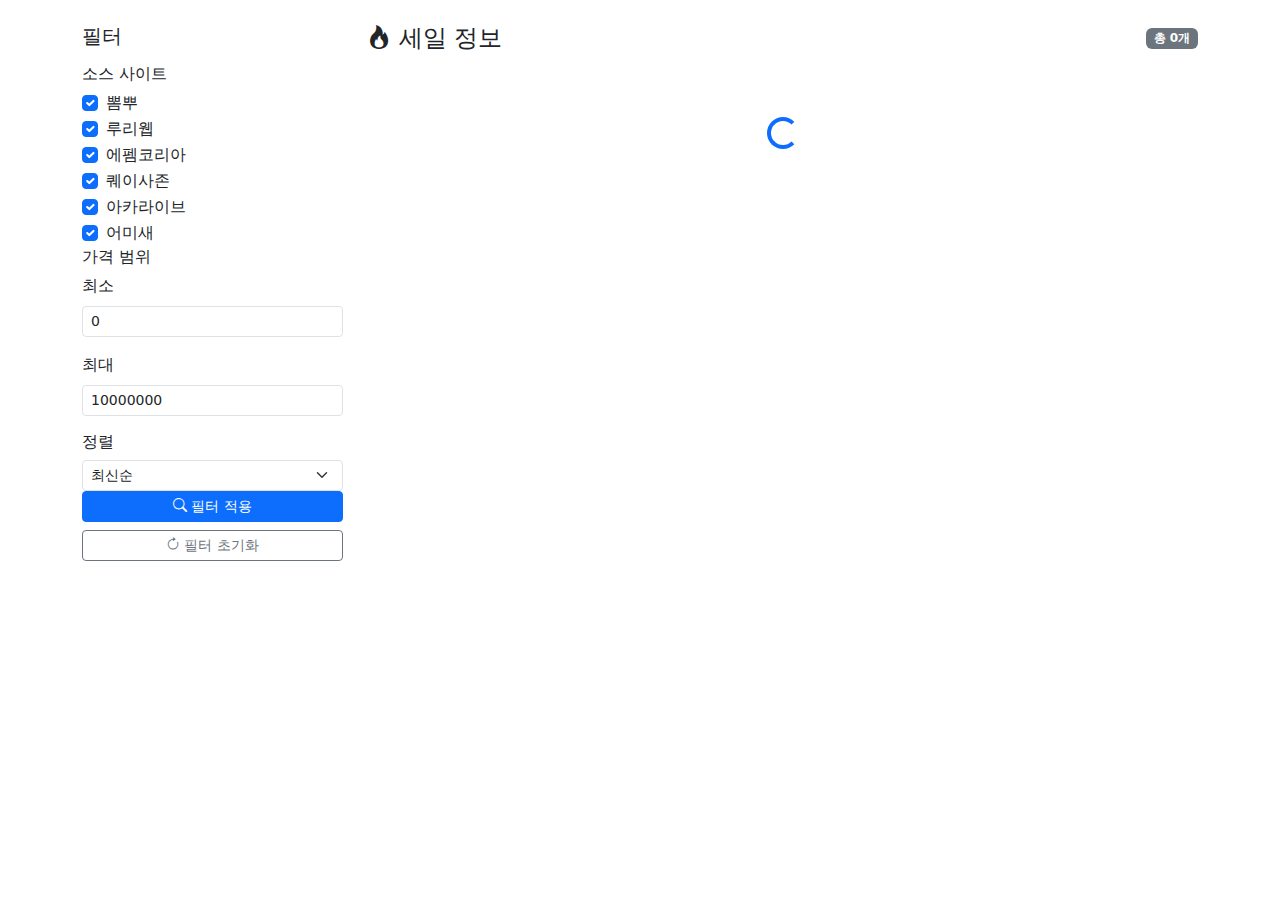
<file: src/main/resources/templates/index.html>
<!DOCTYPE html>
<html xmlns:th="http://www.thymeleaf.org">
<head>
    <meta charset="UTF-8">
    <meta name="viewport" content="width=device-width, initial-scale=1.0">
    <title>scanDeals - 세일 정보 통합</title>
    
    <!-- Bootstrap 5 -->
    <link href="https://cdn.jsdelivr.net/npm/bootstrap@5.3.0/dist/css/bootstrap.min.css" rel="stylesheet">
    <link href="https://cdn.jsdelivr.net/npm/bootstrap-icons@1.10.0/font/bootstrap-icons.css" rel="stylesheet">
    
    <!-- Custom CSS -->
    <link rel="stylesheet" th:href="@{/css/style.css}">
</head>
<body>

<!-- 헤더 -->
<div th:replace="~{layout/header :: header}"></div>

<!-- 메인 컨텐츠 -->
<div class="container mt-4">
    <div class="row">
        <!-- 좌측 필터 -->
        <aside class="col-lg-3 col-md-4 mb-4">
            <div class="filter-sidebar">
                <h5 class="mb-3">필터</h5>
                
                <!-- 소스 사이트 -->
                <div class="filter-section">
                    <h6 class="filter-title">소스 사이트</h6>
                    <div class="form-check">
                        <input class="form-check-input" type="checkbox" value="PPOMPPU" id="site-ppomppu" checked>
                        <label class="form-check-label" for="site-ppomppu">뽐뿌</label>
                    </div>
                    <div class="form-check">
                        <input class="form-check-input" type="checkbox" value="RULIWEB" id="site-ruliweb" checked>
                        <label class="form-check-label" for="site-ruliweb">루리웹</label>
                    </div>
                    <div class="form-check">
                        <input class="form-check-input" type="checkbox" value="FMKOREA" id="site-fmkorea" checked>
                        <label class="form-check-label" for="site-fmkorea">에펨코리아</label>
                    </div>
                    <div class="form-check">
                        <input class="form-check-input" type="checkbox" value="QUASARZONE" id="site-quasarzone" checked>
                        <label class="form-check-label" for="site-quasarzone">퀘이사존</label>
                    </div>
                    <div class="form-check">
                        <input class="form-check-input" type="checkbox" value="ARCALIVE" id="site-arcalive" checked>
                        <label class="form-check-label" for="site-arcalive">아카라이브</label>
                    </div>
                    <div class="form-check">
                        <input class="form-check-input" type="checkbox" value="EOMISAE" id="site-eomisae" checked>
                        <label class="form-check-label" for="site-eomisae">어미새</label>
                    </div>
                </div>
                
                <!-- 가격 범위 -->
                <div class="filter-section">
                    <h6 class="filter-title">가격 범위</h6>
                    <div class="mb-3">
                        <label for="minPrice" class="form-label">최소</label>
                        <input type="number" class="form-control form-control-sm" id="minPrice" value="0" min="0">
                    </div>
                    <div class="mb-3">
                        <label for="maxPrice" class="form-label">최대</label>
                        <input type="number" class="form-control form-control-sm" id="maxPrice" value="10000000" min="0">
                    </div>
                </div>
                
                <!-- 정렬 -->
                <div class="filter-section">
                    <h6 class="filter-title">정렬</h6>
                    <select class="form-select form-select-sm" id="sortBy">
                        <option value="latest">최신순</option>
                        <option value="popular">인기순</option>
                        <option value="lowPrice">낮은 가격순</option>
                        <option value="highPrice">높은 가격순</option>
                    </select>
                </div>
                
                <!-- 필터 적용 버튼 -->
                <button class="btn btn-primary btn-sm w-100 mb-2" onclick="loadSales(0)">
                    <i class="bi bi-search"></i> 필터 적용
                </button>
                
                <!-- 필터 초기화 -->
                <button class="btn btn-outline-secondary btn-sm w-100" onclick="resetFilters()">
                    <i class="bi bi-arrow-clockwise"></i> 필터 초기화
                </button>
            </div>
        </aside>

        <!-- 우측 세일 목록 -->
        <main class="col-lg-9 col-md-8">
            <!-- 상단 헤더 -->
            <div class="d-flex justify-content-between align-items-center mb-3">
                <h4 class="mb-0">
                    <i class="bi bi-fire"></i> 세일 정보
                </h4>
                <span class="badge bg-secondary">
                    총 <strong id="totalCount">0</strong>개
                </span>
            </div>

            <!-- 로딩 -->
            <div id="loading" class="text-center py-5">
                <div class="spinner-border text-primary" role="status">
                    <span class="visually-hidden">로딩 중...</span>
                </div>
            </div>

            <!-- 세일 카드 그리드 -->
            <div class="row g-4" id="saleList" style="display: none;"></div>

            <!-- 페이지네이션 -->
            <nav class="mt-4" id="pagination"></nav>
        </main>
    </div>
</div>

<!-- Bootstrap JS -->
<script src="https://cdn.jsdelivr.net/npm/bootstrap@5.3.0/dist/js/bootstrap.bundle.min.js"></script>

<!-- Custom JS -->
<script th:src="@{/js/main.js}"></script>
<script th:src="@{/js/sale.js}"></script>

<script>
// 페이지 로드 시 1회만 실행
document.addEventListener('DOMContentLoaded', function() {
    loadSales();
});


function resetFilters() {
    // 모든 체크박스 체크
    document.querySelectorAll('input[type="checkbox"]').forEach(cb => {
        cb.checked = true;
    });
    
    // 가격 범위 초기화
    if (document.getElementById('minPrice')) {
        document.getElementById('minPrice').value = 0;
    }
    if (document.getElementById('maxPrice')) {
        document.getElementById('maxPrice').value = 10000000;
    }
    
    // 정렬 초기화
    if (document.getElementById('sortBy')) {
        document.getElementById('sortBy').value = 'latest';
    }
    
    // 목록 다시 로드
    loadSales(0);
}
</script>

</body>
</html>
</file>
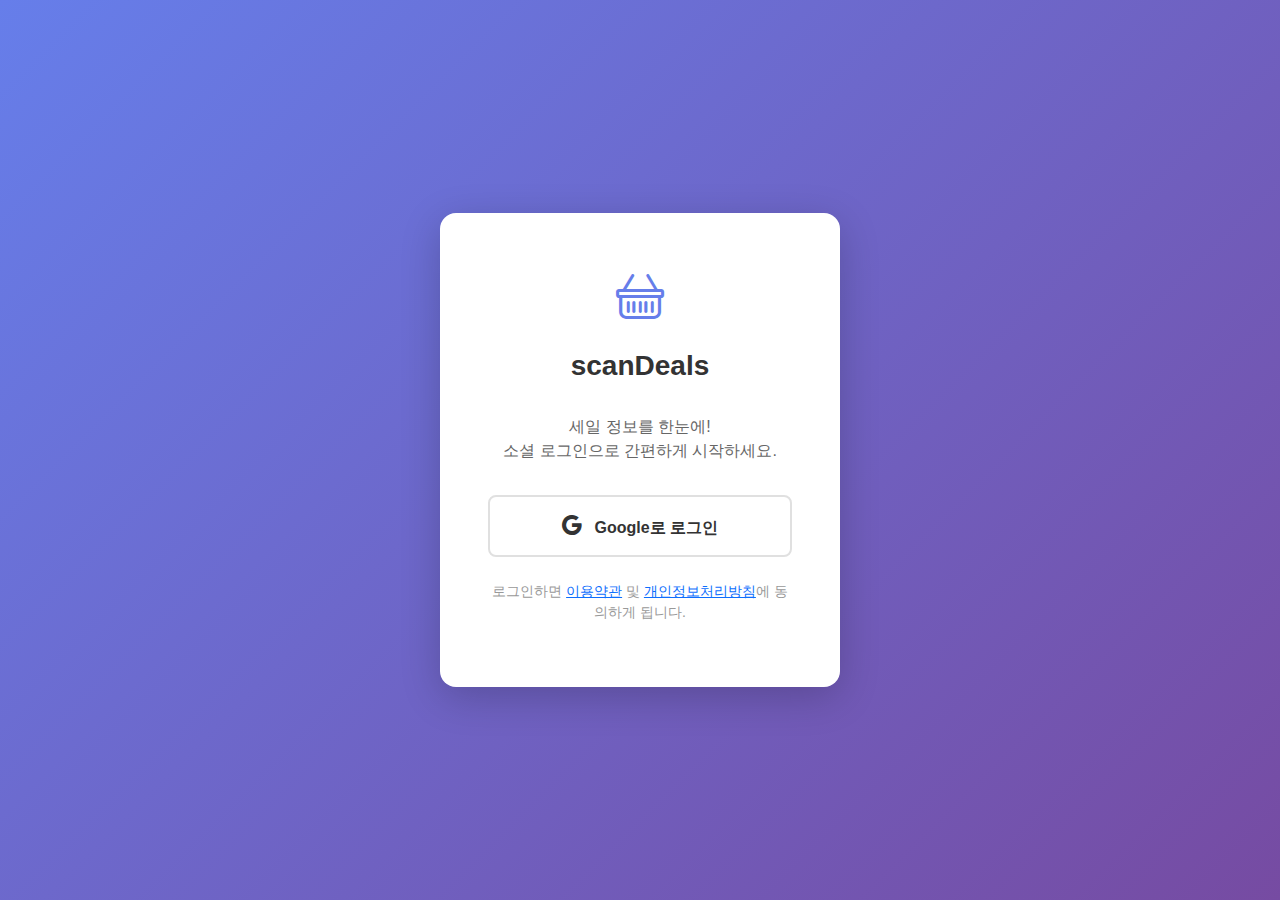
<file: src/main/resources/templates/auth/login.html>
<!DOCTYPE html>
<html xmlns:th="http://www.thymeleaf.org">
<head>
    <meta charset="UTF-8">
    <meta name="viewport" content="width=device-width, initial-scale=1.0">
    <title>로그인 - scanDeals</title>
    
    <!-- Bootstrap 5 -->
    <link href="https://cdn.jsdelivr.net/npm/bootstrap@5.3.0/dist/css/bootstrap.min.css" rel="stylesheet">
    <link href="https://cdn.jsdelivr.net/npm/bootstrap-icons@1.10.0/font/bootstrap-icons.css" rel="stylesheet">
    
    <style>
        body {
            background: linear-gradient(135deg, #667eea 0%, #764ba2 100%);
            min-height: 100vh;
            display: flex;
            align-items: center;
            justify-content: center;
            font-family: 'Noto Sans KR', sans-serif;
        }
        
        .login-card {
            background: white;
            border-radius: 16px;
            box-shadow: 0 10px 40px rgba(0,0,0,0.2);
            padding: 48px;
            max-width: 400px;
            width: 100%;
        }
        
        .login-logo {
            text-align: center;
            margin-bottom: 32px;
        }
        
        .login-logo i {
            font-size: 48px;
            color: #667eea;
        }
        
        .login-logo h1 {
            font-size: 28px;
            font-weight: bold;
            color: #333;
            margin-top: 16px;
        }
        
        .login-desc {
            text-align: center;
            color: #666;
            margin-bottom: 32px;
        }
        
        .btn-google {
            width: 100%;
            padding: 14px;
            font-size: 16px;
            font-weight: 600;
            background: white;
            border: 2px solid #e0e0e0;
            border-radius: 8px;
            color: #333;
            transition: all 0.3s;
        }
        
        .btn-google:hover {
            background: #f8f9fa;
            border-color: #667eea;
            transform: translateY(-2px);
            box-shadow: 0 4px 12px rgba(0,0,0,0.1);
        }
        
        .btn-google i {
            font-size: 20px;
            margin-right: 8px;
        }
        
        .login-footer {
            text-align: center;
            margin-top: 24px;
            color: #999;
            font-size: 14px;
        }
    </style>
</head>
<body>

<div class="login-card">
    <!-- 로고 -->
    <div class="login-logo">
        <i class="bi bi-basket"></i>
        <h1>scanDeals</h1>
    </div>
    
    <!-- 설명 -->
    <p class="login-desc">
        세일 정보를 한눈에!<br>
        소셜 로그인으로 간편하게 시작하세요.
    </p>
    
    <!-- Google 로그인 버튼 -->
    <a href="/oauth2/authorization/google" class="btn btn-google">
        <i class="bi bi-google"></i>
        Google로 로그인
    </a>
    
    <!-- 푸터 -->
    <div class="login-footer">
        <p>로그인하면 <a href="#">이용약관</a> 및 <a href="#">개인정보처리방침</a>에 동의하게 됩니다.</p>
    </div>
</div>

<!-- Bootstrap JS -->
<script src="https://cdn.jsdelivr.net/npm/bootstrap@5.3.0/dist/js/bootstrap.bundle.min.js"></script>

</body>
</html>
</file>
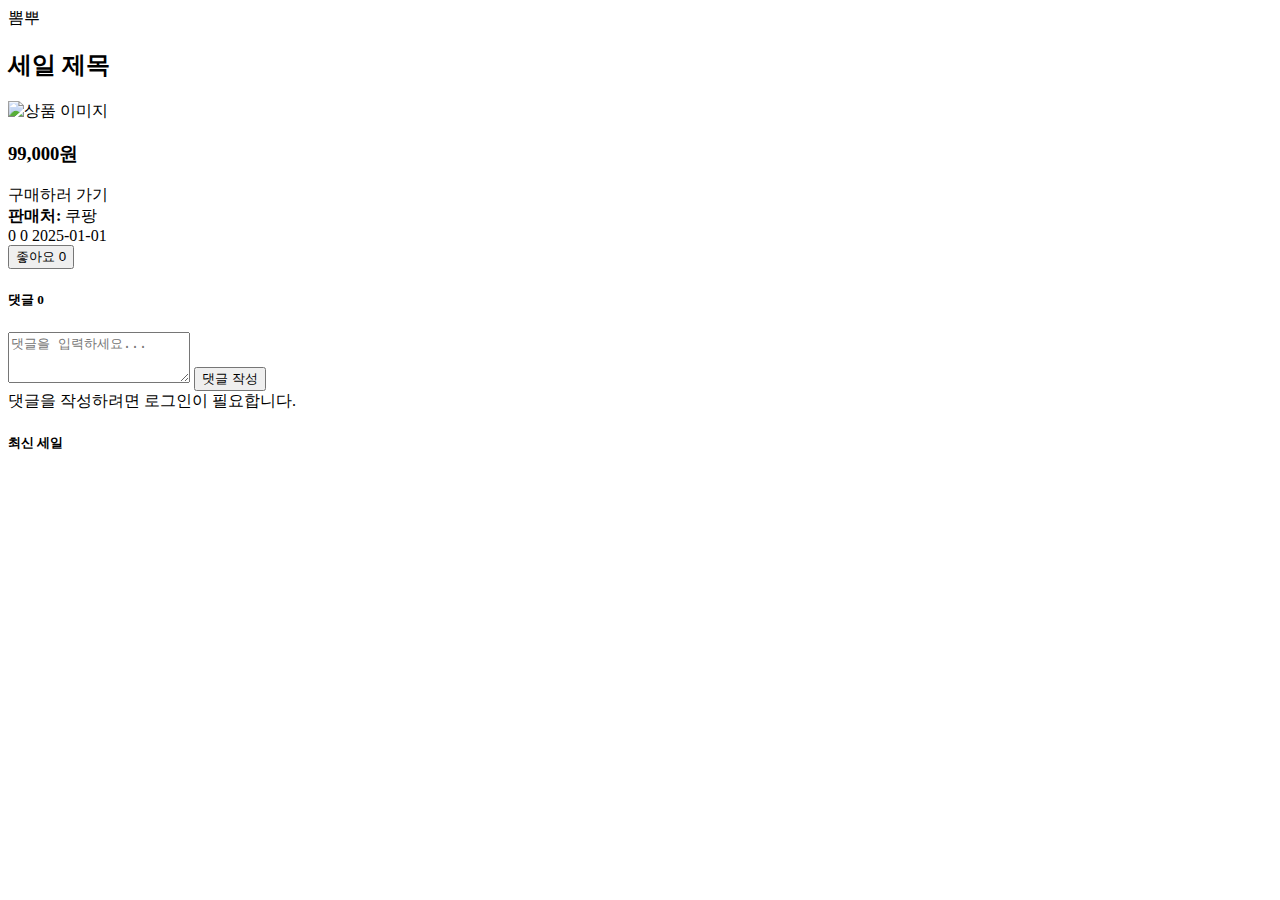
<file: src/main/resources/templates/sale/detail.html>
<!DOCTYPE html>
<html xmlns:th="http://www.thymeleaf.org">
<head th:replace="~{layout/header :: header}"></head>
<body>

<!-- 네비게이션 -->
<div th:replace="~{layout/header :: navbar}"></div>

<div class="container mt-4">
    <div class="row">
        <!-- 세일 정보 -->
        <div class="col-lg-8">
            <div class="card mb-4">
                <div class="card-body">
                    <!-- 출처 배지 -->
                    <span class="badge bg-secondary mb-2" th:text="${sale.sourceSite}">뽐뿌</span>
                    
                    <!-- 제목 -->
                    <h2 class="card-title mb-3" th:text="${sale.title}">세일 제목</h2>
                    
                    <!-- 이미지 -->
                    <img th:src="${sale.imageUrl}" class="img-fluid rounded mb-3" alt="상품 이미지">
                    
                    <!-- 가격 -->
                    <div class="d-flex justify-content-between align-items-center mb-3">
                        <h3 class="text-danger mb-0">
                            <strong th:text="${#numbers.formatInteger(sale.price, 0, 'COMMA') + '원'}">99,000원</strong>
                        </h3>
                        <a th:href="${sale.productUrl}" class="btn btn-primary" target="_blank">
                            <i class="bi bi-cart"></i> 구매하러 가기
                        </a>
                    </div>
                    
                    <!-- 판매처 -->
                    <div class="mb-3">
                        <i class="bi bi-shop"></i> 
                        <strong>판매처:</strong> 
                        <span th:text="${sale.storeName}">쿠팡</span>
                    </div>
                    
                    <!-- 메타 정보 -->
                    <div class="d-flex gap-3 text-muted mb-3">
                        <span><i class="bi bi-eye"></i> <span th:text="${sale.viewCount}">0</span></span>
                        <span><i class="bi bi-chat"></i> <span th:text="${sale.commentCount}">0</span></span>
                        <span><i class="bi bi-clock"></i> <span th:text="${#temporals.format(sale.createdAt, 'yyyy-MM-dd HH:mm')}">2025-01-01</span></span>
                    </div>
                    
                    <!-- 좋아요 버튼 -->
                    <button class="btn btn-outline-danger w-100" id="likeBtn" onclick="toggleLike()">
                        <i class="bi bi-heart"></i>
                        <span id="likeText">좋아요</span>
                        <span class="badge bg-danger ms-2" id="likeCount" th:text="${sale.likeCount}">0</span>
                    </button>
                </div>
            </div>
            
            <!-- 댓글 섹션 -->
            <div class="card">
                <div class="card-header">
                    <h5 class="mb-0">
                        <i class="bi bi-chat-dots"></i> 
                        댓글 <span class="badge bg-secondary" id="commentCount" th:text="${sale.commentCount}">0</span>
                    </h5>
                </div>
                <div class="card-body">
                    <!-- 댓글 작성 (로그인 필요) -->
                    <div th:if="${!#strings.isEmpty(userName)}" class="mb-4">
                        <textarea class="form-control mb-2" id="commentContent" rows="3" 
                                  placeholder="댓글을 입력하세요..."></textarea>
                        <button class="btn btn-primary" onclick="writeComment()">
                            <i class="bi bi-send"></i> 댓글 작성
                        </button>
                    </div>
                    
                    <!-- 비로그인 시 안내 -->
                    <div th:if="${#strings.isEmpty(userName)}" class="alert alert-info mb-4">
                        <i class="bi bi-info-circle"></i> 
                        댓글을 작성하려면 <a th:href="@{/login}" class="alert-link">로그인</a>이 필요합니다.
                    </div>
                    
                    <!-- 댓글 목록 -->
                    <div id="commentList">
                        <!-- JavaScript로 동적 로드 -->
                    </div>
                </div>
            </div>
        </div>
        
        <!-- 사이드바 -->
        <div class="col-lg-4">
            <!-- 최신 세일 -->
            <div class="card">
                <div class="card-header">
                    <h5 class="mb-0"><i class="bi bi-fire"></i> 최신 세일</h5>
                </div>
                <div class="list-group list-group-flush" id="recentSales">
                    <!-- JavaScript로 동적 로드 -->
                </div>
            </div>
        </div>
    </div>
</div>

<!-- Bootstrap JS -->
<script src="https://cdn.jsdelivr.net/npm/bootstrap@5.3.0/dist/js/bootstrap.bundle.min.js"></script>
<script th:src="@{/js/main.js}"></script>

<script th:inline="javascript">
const saleId = [[${sale.id}]];

// 페이지 로드 시 댓글 로드
document.addEventListener('DOMContentLoaded', function() {
    loadComments();
    loadRecentSales();
    checkLikeStatus();
});

/**
 * 댓글 목록 로드
 */
async function loadComments() {
    try {
        const response = await fetch(`/api/sales/${saleId}/comments`);
        const comments = await response.json();
        renderComments(comments);
    } catch (error) {
        console.error('댓글 로드 실패:', error);
    }
}

/**
 * 댓글 렌더링
 */
function renderComments(comments) {
    const commentList = document.getElementById('commentList');
    
    if (comments.length === 0) {
        commentList.innerHTML = '<p class="text-muted text-center py-3">첫 댓글을 작성해보세요!</p>';
        return;
    }
    
    commentList.innerHTML = comments.map(comment => `
        <div class="comment mb-3 p-3 bg-light rounded">
            <div class="d-flex justify-content-between align-items-start mb-2">
                <div class="d-flex align-items-center">
                    <img src="${comment.user.profileImage}" class="rounded-circle me-2" 
                         width="32" height="32" alt="profile">
                    <strong>${escapeHtml(comment.user.nickname)}</strong>
                </div>
                <small class="text-muted">${formatDate(comment.createdAt)}</small>
            </div>
            <p class="mb-0">${escapeHtml(comment.content)}</p>
            
            ${comment.replies && comment.replies.length > 0 ? `
                <div class="ms-4 mt-2">
                    ${comment.replies.map(reply => `
                        <div class="reply p-2 bg-white rounded mb-2">
                            <div class="d-flex justify-content-between align-items-start mb-1">
                                <div class="d-flex align-items-center">
                                    <img src="${reply.user.profileImage}" class="rounded-circle me-2" 
                                         width="24" height="24" alt="profile">
                                    <small><strong>${escapeHtml(reply.user.nickname)}</strong></small>
                                </div>
                                <small class="text-muted">${formatDate(reply.createdAt)}</small>
                            </div>
                            <p class="mb-0 ms-4"><small>${escapeHtml(reply.content)}</small></p>
                        </div>
                    `).join('')}
                </div>
            ` : ''}
        </div>
    `).join('');
}

/**
 * 댓글 작성
 */
async function writeComment() {
    const content = document.getElementById('commentContent').value.trim();
    
    if (!content) {
        alert('댓글 내용을 입력하세요.');
        return;
    }
    
    try {
        const response = await fetchWithAuth('/api/comments', {
            method: 'POST',
            headers: { 'Content-Type': 'application/json' },
            body: JSON.stringify({
                saleId: saleId,
                content: content
            })
        });
        
        if (response.ok) {
            document.getElementById('commentContent').value = '';
            loadComments();
            // 댓글 수 증가
            const commentCount = document.getElementById('commentCount');
            commentCount.textContent = parseInt(commentCount.textContent) + 1;
        }
    } catch (error) {
        console.error('댓글 작성 실패:', error);
        alert('댓글 작성에 실패했습니다.');
    }
}

/**
 * 좋아요 토글
 */
async function toggleLike() {
    if (!isLoggedIn()) {
        if (confirm('로그인이 필요합니다. 로그인 페이지로 이동하시겠습니까?')) {
            location.href = '/login';
        }
        return;
    }
    
    try {
        const response = await fetchWithAuth(`/api/sales/${saleId}/like`, {
            method: 'POST'
        });
        
        if (response.ok) {
            const data = await response.json();
            document.getElementById('likeCount').textContent = data.likeCount;
            document.getElementById('likeText').textContent = data.liked ? '좋아요 취소' : '좋아요';
            
            const likeBtn = document.getElementById('likeBtn');
            if (data.liked) {
                likeBtn.classList.remove('btn-outline-danger');
                likeBtn.classList.add('btn-danger');
            } else {
                likeBtn.classList.remove('btn-danger');
                likeBtn.classList.add('btn-outline-danger');
            }
        }
    } catch (error) {
        console.error('좋아요 실패:', error);
    }
}

/**
 * 좋아요 상태 확인
 */
async function checkLikeStatus() {
    if (!isLoggedIn()) return;
    
    try {
        const response = await fetchWithAuth(`/api/sales/${saleId}/like/status`);
        const data = await response.json();
        
        if (data.liked) {
            document.getElementById('likeText').textContent = '좋아요 취소';
            const likeBtn = document.getElementById('likeBtn');
            likeBtn.classList.remove('btn-outline-danger');
            likeBtn.classList.add('btn-danger');
        }
    } catch (error) {
        console.error('좋아요 상태 확인 실패:', error);
    }
}

/**
 * 최신 세일 로드
 */
async function loadRecentSales() {
    try {
        const response = await fetch('/api/sales?size=5&sortBy=latest');
        const data = await response.json();
        renderRecentSales(data.content);
    } catch (error) {
        console.error('최신 세일 로드 실패:', error);
    }
}

/**
 * 최신 세일 렌더링
 */
function renderRecentSales(sales) {
    const recentSales = document.getElementById('recentSales');
    
    recentSales.innerHTML = sales.map(sale => `
        <a href="/sales/${sale.id}" class="list-group-item list-group-item-action">
            <div class="d-flex align-items-center">
                <img src="${sale.imageUrl || '/images/no-image.png'}" 
                     class="rounded me-2" width="50" height="50" alt="${sale.title}">
                <div class="flex-grow-1">
                    <div class="text-truncate">${escapeHtml(sale.title)}</div>
                    <small class="text-danger">${formatPrice(sale.price)}</small>
                </div>
            </div>
        </a>
    `).join('');
}
</script>

</body>
</html>
</file>
